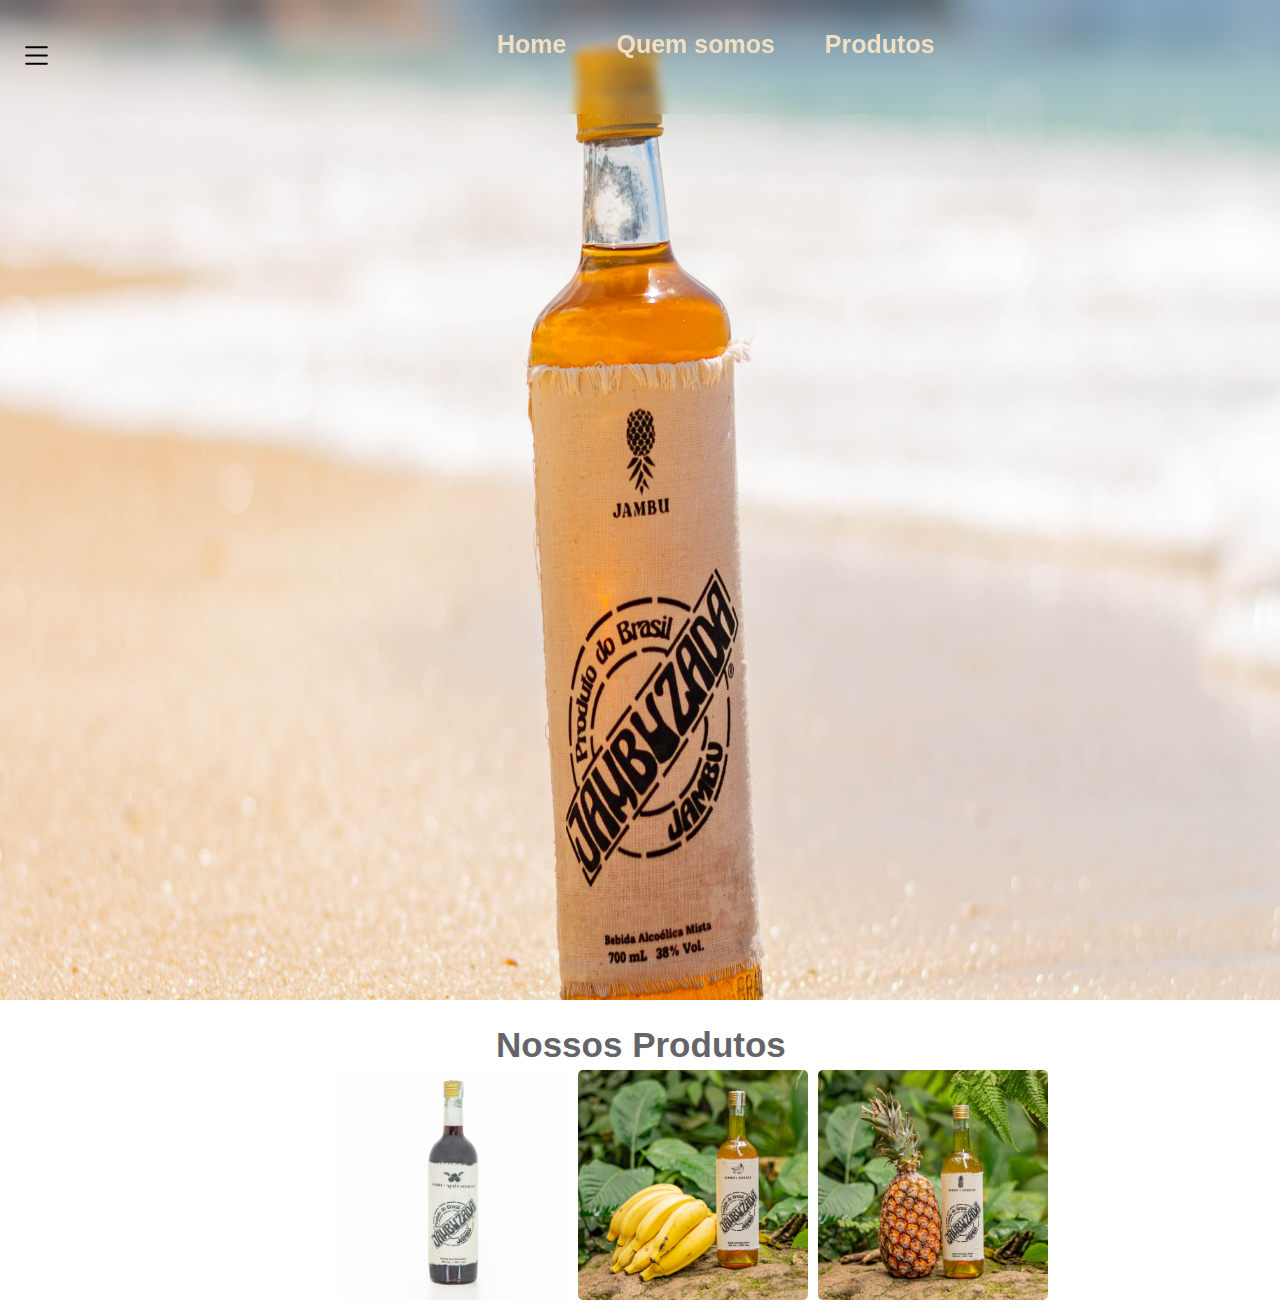
<file: index.html>
<!DOCTYPE html>
<html lang="pt-BR">
<head>
    <meta charset="UTF-8">
    <meta name="viewport" content="width=device-width, initial-scale=1.0">
    <title>Jambuzada</title>
    <link rel="stylesheet" href="/index.css">
</head>
<body>
    <header class="transparent-header">
        <div class="navbar-container">
            <div class="navbar-content">
                <div class="navbar-menu">
                   <div class="svg-blur">
                        <svg xmlns="http://www.w3.org/2000/svg" width="33" height="33" fill="black" class="bi bi-list" viewBox="0 0 16 16">
                            <path fill-rule="evenodd" d="M2.5 12a.5.5 0 0 1 .5-.5h10a.5.5 0 0 1 0 1H3a.5.5 0 0 1-.5-.5m0-4a.5.5 0 0 1 .5-.5h10a.5.5 0 0 1 0 1H3a.5.5 0 0 1-.5-.5m0-4a.5.5 0 0 1 .5-.5h10a.5.5 0 0 1 0 1H3a.5.5 0 0 1-.5-.5"/>
                        </svg>
                    </div>  
                </div>
                <ul>
                    <li><a href="#">Home</a></li>
                    <li><a href="#">Quem somos</a></li>
                    <li><a href="#">Produtos</a></li>
                    <li><img src="./src/images/jambuzada-icon.png" alt="fdc"></li>
                </ul>
                
            </div>
        </div> 
    </header>

    <div class="hero-container">
        <div class="hero-content">
        </div>
    </div>
    <div class="page-container">
        <div class="page-contet">
            <h1>Nossos Produtos</h1>
            <div class="card-container">
                <div class="card">
                    <img src="./src/images/jambuzada-açai.jpg"/>
                    <!-- <h1>Jambuzada</h1>
                    <h4 class="desc">Um pouco sobre mim:</h4>
                    <h4 class="desc-content">Lorem ipsum dolor sit amet consectetur adipisicing.<a href="./pagina-apresentacao.html"><h4 class="leia-mais">Leia Mais</h4></a></h4>
                    <button class="mensagem-btn">Enviar mensagem</button> -->
                </div>
                <div class="card">
                    <img src="./src/images/jambuzada-banana.jpg"/>
                    <!-- <h1>Jambuzada</h1>
                    <h4 class="desc">Um pouco sobre mim:</h4>
                    <h4 class="desc-content">Lorem ipsum dolor sit amet consectetur adipisicing.<a href="./pagina-apresentacao.html"><h4 class="leia-mais">Leia Mais</h4></a></h4>
                    <button class="mensagem-btn">Enviar mensagem</button> -->
                </div>
                <div class="card">
                    <img src="./src/images/jambuzada-abacaxi.jpg"/>
                    <!-- <h1>Jambuzada</h1>
                    <h4 class="desc">Um pouco sobre mim:</h4>
                    <h4 class="desc-content">Lorem ipsum dolor sit amet consectetur adipisicing.<a href="./pagina-apresentacao.html"><h4 class="leia-mais">Leia Mais</h4></a></h4>
                    <button class="mensagem-btn">Enviar mensagem</button> -->
                </div>
            </div>
        </div>
    </div>

</body>
</html>
</file>
<file: index.css>
* {
    padding: 0;
    margin: 0;
}

body {
    font-family: "Barlow", sans-serif;
}

header {
    backdrop-filter: blur(6px);
    -webkit-backdrop-filter: blur(10px);
  }

.navbar-container {
    padding: 30px 20px;
    opacity: 1px;
}

.navbar-menu {
    display: flex;
    align-items: center;
}

.navbar-menu svg {
    margin-right: 10px;
}

.navbar-content {
    list-style: none;
    display: flex;
    margin: 0;
    padding: 0;
}

.navbar-content ul {
    list-style: none;
    display: flex;
    position: relative;
    left: 35%;
    
}

.navbar-content li {
    margin-right: 50px;
    list-style: none;
}

.navbar-content img {
    width: 50px;
    margin-left: 450px;
}

.navbar-content a {
    text-decoration: none;
    color: rgb(241, 224, 193);
    font-size: 25px;
    font-weight: 600;
}

.navbar-content a:hover {
    color: rgb(207, 189, 160);
}

.transparent-header {
    position: fixed;
    top: 0;
    left: 0;
    width: 100%;
    background-color: transparent;
    transition: background-color 0.3s ease;
}

.hero-container {
    display: flex;
    justify-content: center;
    align-items: center;
    background-image: url("/src/images/jambuzada-bg.jpg");
    width: 100%;
    height: 1000px;
    background-size: 100% 270%;
    object-fit: contain;
    background-repeat: no-repeat;
    background-position: center; 
}

.page-container{
    display: flex;
    justify-content: center;
    align-items: center;
    margin-top: 25px;
}

.page-contet h1 {
    font-size: 35px;
    font-weight: bold;
    color: #646469;
    margin-left: 30%;
}

.page-contet img {
    width: 80px;
    height: 80px;
    margin-left: 100px;
}

.card-container {
    display: flex;
    justify-content: center;
    align-items: center;
}

.card {
    display: inline-block;
    margin: 5px;
    
}

.card img {
    width: 230px;
    height: 230px;
    display: flex;
    margin-left: 23%; 
    border-radius: 5px;
}
</file>
